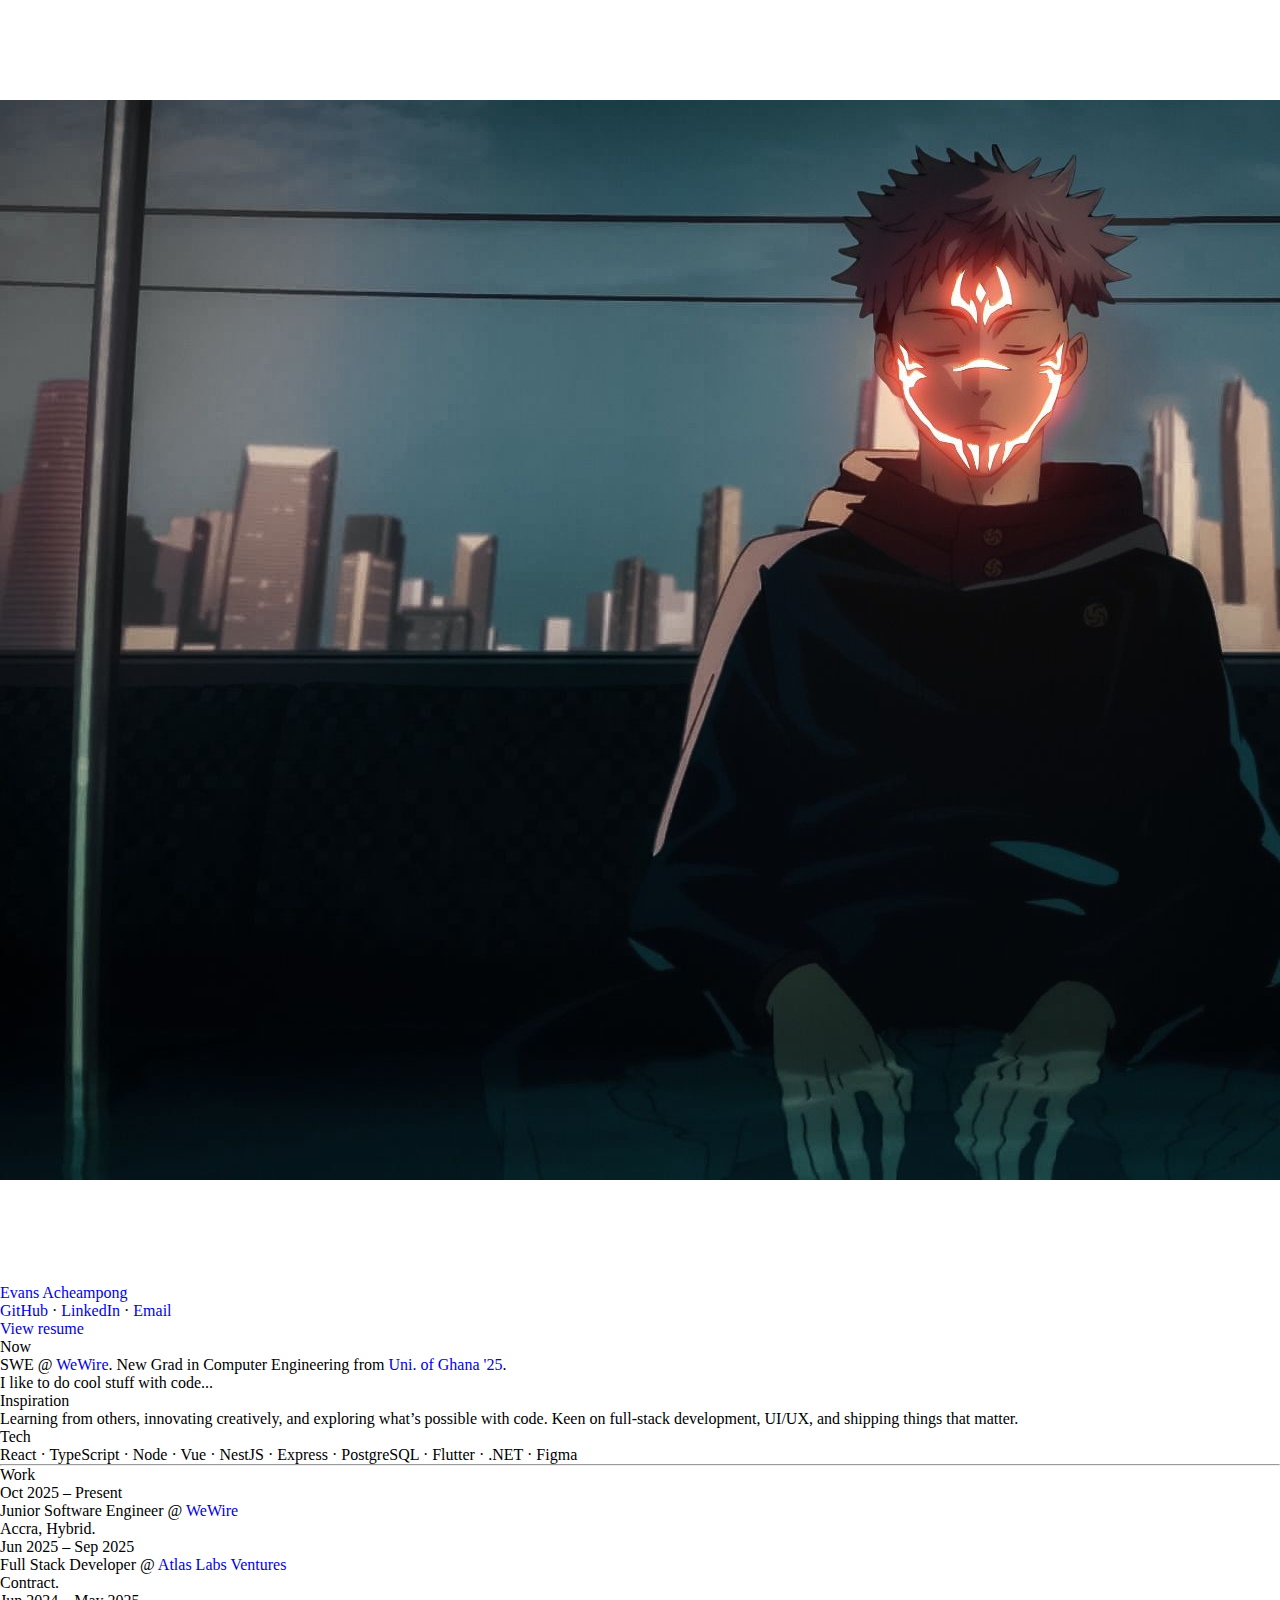
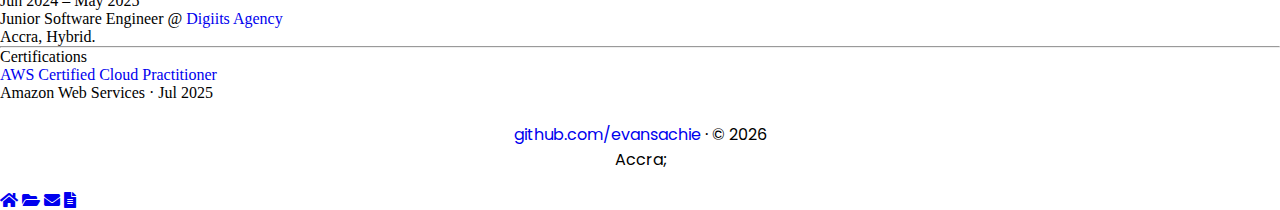
<file: index.html>
<!DOCTYPE html>
<html lang="en">
<head>
    <meta charset="UTF-8">
    <meta name="viewport" content="width=device-width, initial-scale=1.0">
    <meta name="description" content="Evans Acheampong - Software Engineer">
    <meta name="keywords" content="Evans Acheampong, Software Engineer, Full Stack, University of Ghana, Portfolio">
    <title>Evans Acheampong</title>
    <link rel="icon" type="image/png" href="images/logo.png">
    <link rel="preconnect" href="https://fonts.googleapis.com">
    <link rel="preconnect" href="https://fonts.gstatic.com" crossorigin>
    <link href="https://fonts.googleapis.com/css2?family=Nunito:ital,wght@0,400;0,600;0,700;1,400&display=swap" rel="stylesheet">
    <link href="https://pro.fontawesome.com/releases/v5.10.0/css/all.css" rel="stylesheet">
    <link href="style.css" rel="stylesheet">
</head>
<body>
    <section class="banner-section" aria-hidden="true">
        <div class="banner-wrap">
            <img src="images/banner.jpg" alt="" class="banner">
            <div class="banner-overlay"></div>
        </div>
    </section>
    <div class="page-wrap">
    <main class="main">
        <p class="name-wrap">
            <a href="#" class="name">Evans Acheampong</a>
        </p>

        <div class="block block--links">
            <p class="home-links">
                <a href="https://github.com/evansachie" target="_blank" rel="noopener" class="home-link">GitHub</a>
                <span class="home-link-sep">·</span>
                <a href="https://www.linkedin.com/in/evans-acheampong/" target="_blank" rel="noopener" class="home-link">LinkedIn</a>
                <span class="home-link-sep">·</span>
                <a href="mailto:evansachie01@gmail.com" class="home-link">Email</a>
            </p>
        </div>
        
        <p class="resume-wrap">
            <a href="./assets/resume.pdf" target="_blank" rel="noopener" class="btn-text">View resume</a>
        </p>

        <div class="block" id="now">
            <p class="label">Now</p>
            <p class="prose">
                SWE @ <a href="https://www.wewire.com" target="_blank" rel="noopener">WeWire</a>.
                New Grad in Computer Engineering from <a href="https://www.ug.edu.gh" target="_blank" rel="noopener">Uni. of Ghana '25</a>.
            </p>
            <span class="emphasis">I like to do cool stuff with code...</span>
        </div>

        <div class="block">
            <p class="label">Inspiration</p>
            <p class="prose">
                Learning from others, innovating creatively, and exploring what’s possible with code.
                Keen on full-stack development, UI/UX, and shipping things that matter.
            </p>
        </div>

        <div class="block block--tech">
            <p class="label">Tech</p>
            <p class="tech-stack">React · TypeScript · Node · Vue · NestJS · Express · PostgreSQL · Flutter · .NET · Figma</p>
        </div>

        <hr>

        <div class="block" id="work">
            <p class="label">Work</p>
            <div class="work-grid">
                <div class="work-row">
                    <span class="work-date">Oct 2025 – Present</span>
                    <div class="work-details">
                        <p class="work-line">Junior Software Engineer @ <a href="https://www.wewire.com" target="_blank" rel="noopener">WeWire</a></p>
                        <p class="work-meta">Accra, Hybrid.</p>
                    </div>
                </div>
                <div class="work-row">
                    <span class="work-date">Jun 2025 – Sep 2025</span>
                    <div class="work-details">
                        <p class="work-line">Full Stack Developer @ <a href="https://atlaslabsventures.com" target="_blank" rel="noopener">Atlas Labs Ventures</a></p>
                        <p class="work-meta">Contract.</p>
                    </div>
                </div>
                <div class="work-row">
                    <span class="work-date">Jun 2024 – May 2025</span>
                    <div class="work-details">
                        <p class="work-line">Junior Software Engineer @ <a href="https://digiits.com" target="_blank" rel="noopener">Digiits Agency</a></p>
                        <p class="work-meta">Accra, Hybrid.</p>
                    </div>
                </div>
            </div>
        </div>

        <hr>

        <div class="block" id="certifications">
            <p class="label">Certifications</p>
            <div class="work-details">
                <p class="work-line"><a href="https://www.credly.com/badges/ff9334b4-b390-49c4-96d3-d92999b68a6c/public_url" target="_blank" rel="noopener">AWS Certified Cloud Practitioner</a></p>
                <p class="work-meta">Amazon Web Services · Jul 2025</p>
            </div>
        </div>

    </main>

    <footer class="footer">
        <div class="footer-inner">
            <div class="footer-left">
                <a href="https://github.com/evansachie" target="_blank" rel="noopener" class="footer-link">github.com/evansachie</a>
                <span class="footer-sep">·</span>
                <span class="footer-meta">© 2026</span>
            </div>
            <div class="footer-right">
                <span class="footer-location">Accra; <span id="footerTime"></span></span>
            </div>
        </div>
    </footer>
    </div>

    <nav class="bottom-nav" aria-label="Main navigation">
        <a href="index.html" class="bottom-nav__link bottom-nav__link--active" aria-label="Home"><i class="fas fa-home"></i></a>
        <a href="projects.html" class="bottom-nav__link" aria-label="Projects"><i class="fas fa-folder-open"></i></a>
        <a href="contact.html" class="bottom-nav__link" aria-label="Contact"><i class="fas fa-envelope"></i></a>
        <a href="./assets/resume.pdf" target="_blank" rel="noopener" class="bottom-nav__link" aria-label="Resume"><i class="fas fa-file-alt"></i></a>
    </nav>

    <script src="script.js"></script>
</body>
</html>
</file>
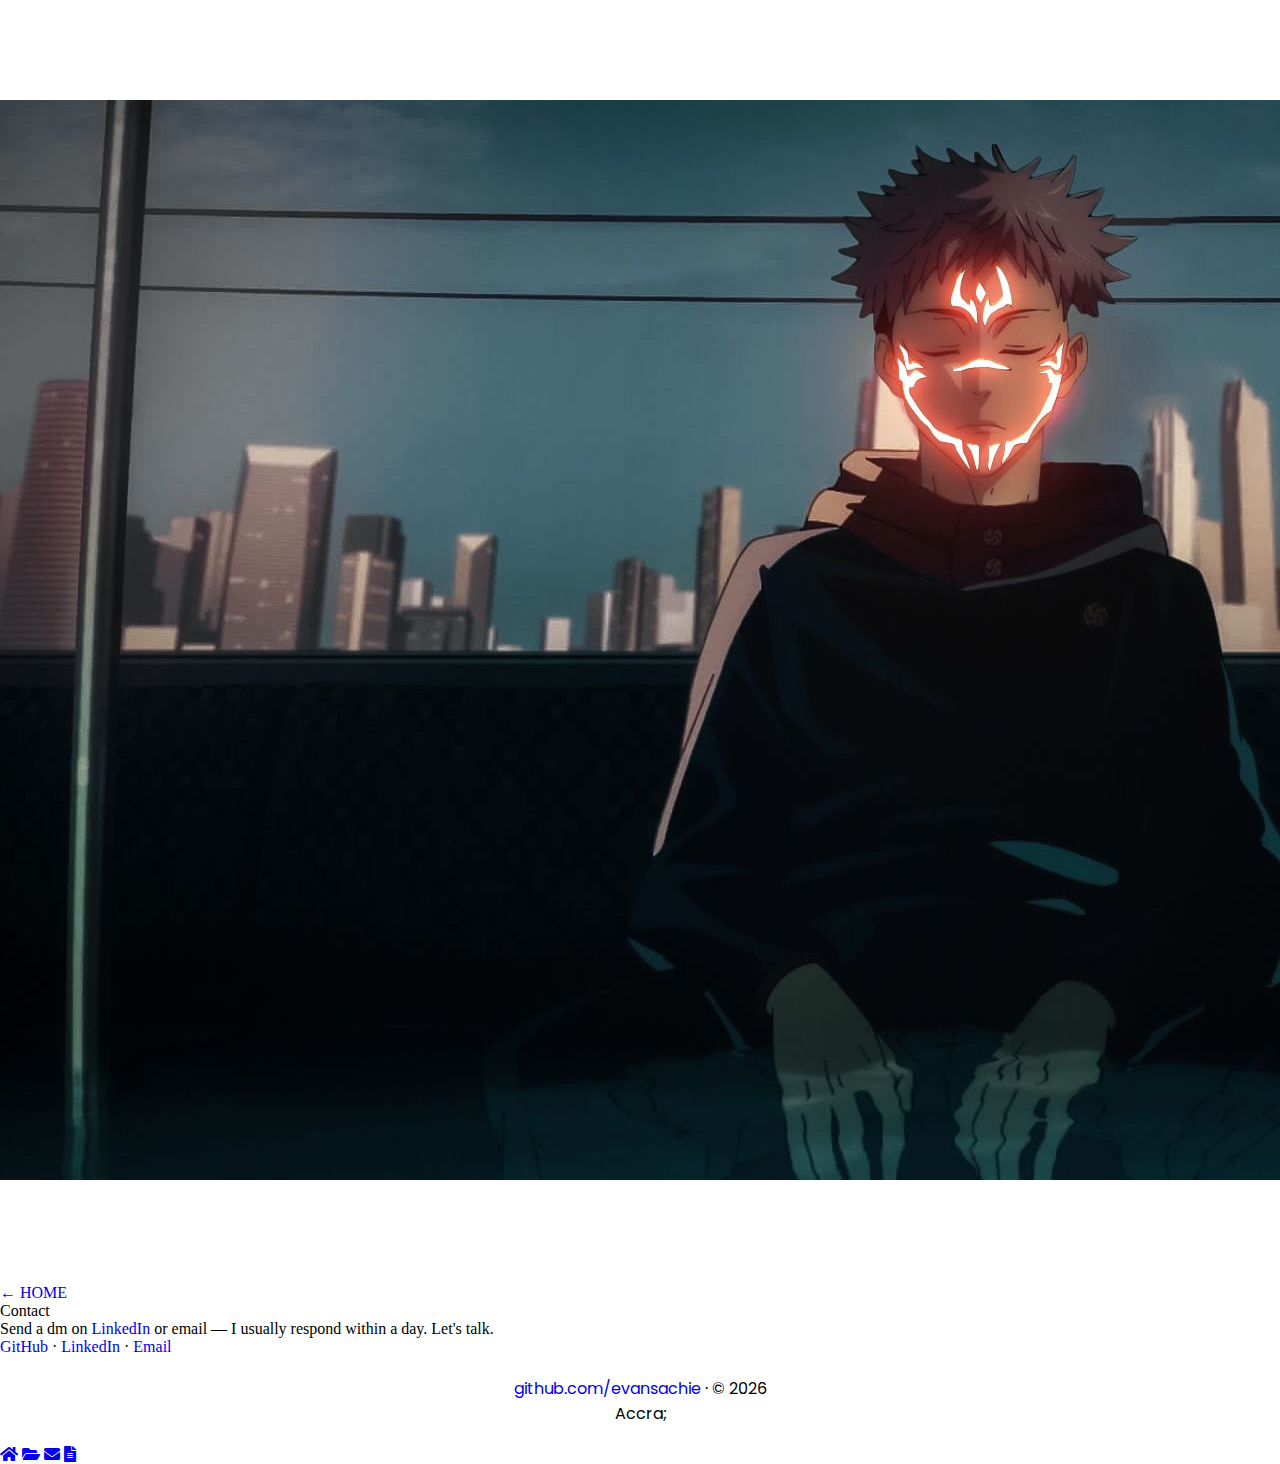
<file: contact.html>
<!DOCTYPE html>
<html lang="en">
<head>
    <meta charset="UTF-8">
    <meta name="viewport" content="width=device-width, initial-scale=1.0">
    <meta name="description" content="Evans Acheampong - Contact">
    <title>Contact · Evans Acheampong</title>
    <link rel="icon" type="image/png" href="images/logo.png">
    <link rel="preconnect" href="https://fonts.googleapis.com">
    <link rel="preconnect" href="https://fonts.gstatic.com" crossorigin>
    <link href="https://fonts.googleapis.com/css2?family=Nunito:ital,wght@0,400;0,600;0,700;1,400&display=swap" rel="stylesheet">
    <link href="https://pro.fontawesome.com/releases/v5.10.0/css/all.css" rel="stylesheet">
    <link href="style.css" rel="stylesheet">
</head>
<body>
    <section class="banner-section" aria-hidden="true">
        <div class="banner-wrap">
            <img src="images/banner.jpg" alt="" class="banner">
            <div class="banner-overlay"></div>
        </div>
    </section>
    <div class="page-wrap">
    <main class="main main--page">
        <p class="label"><a href="index.html" class="back-link">← HOME</a></p>
        <div class="block" id="contact">
            <p class="label">Contact</p>
            <p class="prose">
                Send a dm on <a href="https://www.linkedin.com/in/evans-acheampong/" target="_blank" rel="noopener">LinkedIn</a> or email — I usually respond within a day. Let's talk.
            </p>
            <div class="contact-links">
                <a href="https://github.com/evansachie" target="_blank" rel="noopener" class="contact-link">GitHub</a>
                <span class="contact-sep">·</span>
                <a href="https://www.linkedin.com/in/evans-acheampong/" target="_blank" rel="noopener" class="contact-link">LinkedIn</a>
                <span class="contact-sep">·</span>
                <a href="mailto:evansachie01@gmail.com" class="contact-link">Email</a>
            </div>
        </div>
    </main>

    <footer class="footer">
        <div class="footer-inner">
            <div class="footer-left">
                <a href="https://github.com/evansachie" target="_blank" rel="noopener" class="footer-link">github.com/evansachie</a>
                <span class="footer-sep">·</span>
                <span class="footer-meta">© 2026</span>
            </div>
            <div class="footer-right">
                <span class="footer-location">Accra; <span id="footerTime"></span></span>
            </div>
        </div>
    </footer>
    </div>

    <nav class="bottom-nav" aria-label="Main navigation">
        <a href="index.html" class="bottom-nav__link" aria-label="Home"><i class="fas fa-home"></i></a>
        <a href="projects.html" class="bottom-nav__link" aria-label="Projects"><i class="fas fa-folder-open"></i></a>
        <a href="contact.html" class="bottom-nav__link bottom-nav__link--active" aria-label="Contact"><i class="fas fa-envelope"></i></a>
        <a href="./assets/resume.pdf" target="_blank" rel="noopener" class="bottom-nav__link" aria-label="Resume"><i class="fas fa-file-alt"></i></a>
    </nav>

    <script src="script.js"></script>
</body>
</html>
</file>
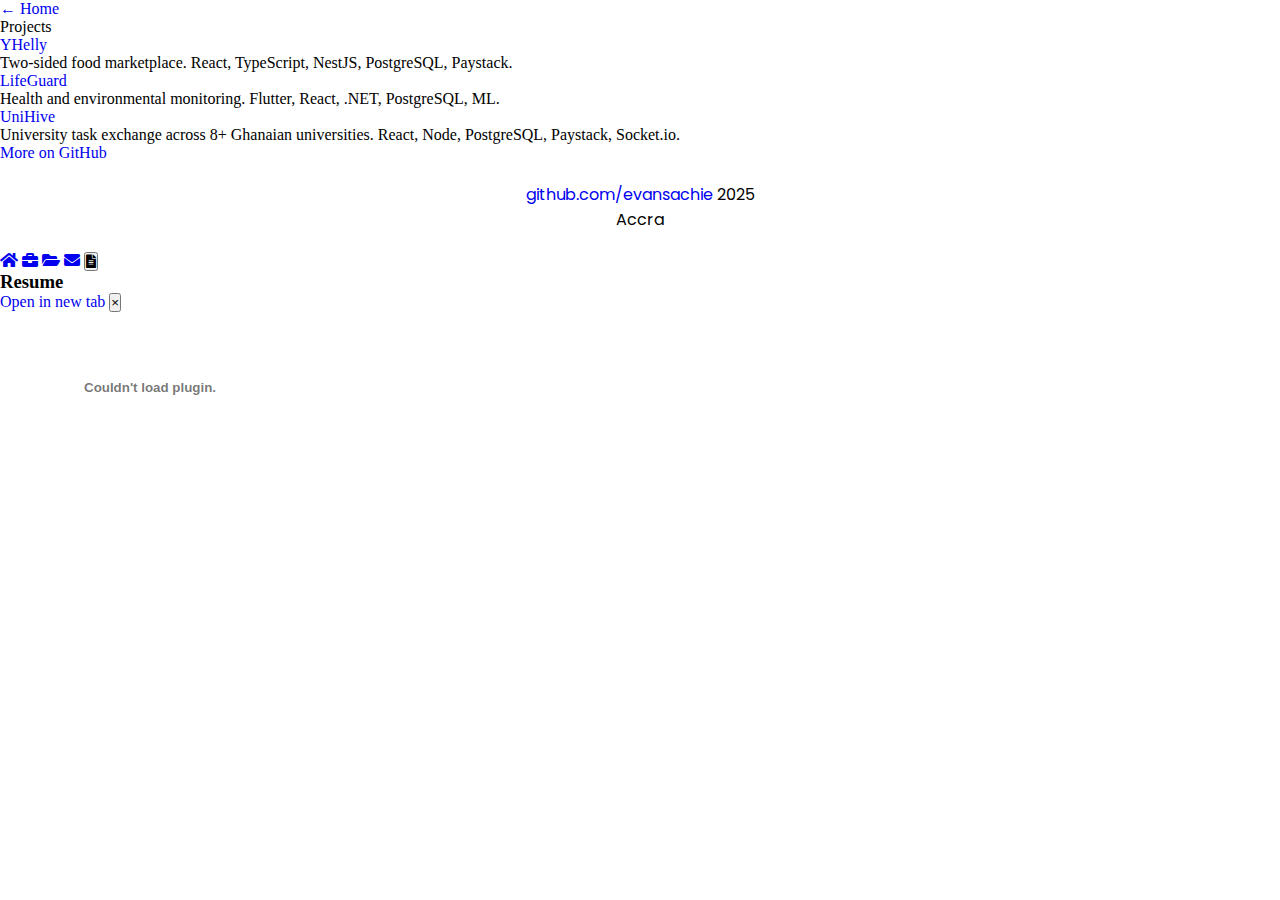
<file: projects.html>
<!DOCTYPE html>
<html lang="en">
<head>
    <meta charset="UTF-8">
    <meta name="viewport" content="width=device-width, initial-scale=1.0">
    <meta name="description" content="Evans Acheampong - Projects">
    <title>Projects · Evans Acheampong</title>
    <link rel="icon" type="image/png" href="images/logo.png">
    <link rel="preconnect" href="https://fonts.googleapis.com">
    <link rel="preconnect" href="https://fonts.gstatic.com" crossorigin>
    <link href="https://fonts.googleapis.com/css2?family=Nunito:ital,wght@0,400;0,600;0,700;1,400&display=swap" rel="stylesheet">
    <link href="https://pro.fontawesome.com/releases/v5.10.0/css/all.css" rel="stylesheet">
    <link href="style.css" rel="stylesheet">
</head>
<body>
    <main class="main main--page">
        <p class="label"><a href="index.html" class="back-link">← Home</a></p>
        <div class="block" id="projects">
            <p class="label">Projects</p>
            <div class="project-list">
                <div class="work-row work-row--no-date">
                    <div class="work-details">
                        <p class="work-line"><a href="https://yhelly.com" target="_blank" rel="noopener">YHelly</a></p>
                        <p class="work-meta">Two-sided food marketplace. React, TypeScript, NestJS, PostgreSQL, Paystack.</p>
                    </div>
                </div>
                <div class="work-row work-row--no-date">
                    <div class="work-details">
                        <p class="work-line"><a href="https://lifeguard-vert.vercel.app" target="_blank" rel="noopener">LifeGuard</a></p>
                        <p class="work-meta">Health and environmental monitoring. Flutter, React, .NET, PostgreSQL, ML.</p>
                    </div>
                </div>
                <div class="work-row work-row--no-date">
                    <div class="work-details">
                        <p class="work-line"><a href="https://uni-hive.vercel.app" target="_blank" rel="noopener">UniHive</a></p>
                        <p class="work-meta">University task exchange across 8+ Ghanaian universities. React, Node, PostgreSQL, Paystack, Socket.io.</p>
                    </div>
                </div>
            </div>
            <p class="link-more-wrap"><a href="https://github.com/evansachie?tab=repositories" target="_blank" rel="noopener" class="link-more">More on GitHub</a></p>
        </div>
    </main>

    <footer class="footer">
        <div class="footer-inner">
            <div class="footer-left">
                <a href="https://github.com/evansachie" target="_blank" rel="noopener" class="footer-link">github.com/evansachie</a>
                <span class="footer-meta">2025</span>
            </div>
            <div class="footer-right">
                <span class="footer-location">Accra</span>
            </div>
        </div>
    </footer>

    <nav class="bottom-nav" aria-label="Main navigation">
        <a href="index.html" class="bottom-nav__link" aria-label="Home"><i class="fas fa-home"></i></a>
        <a href="index.html#work" class="bottom-nav__link" aria-label="Work"><i class="fas fa-briefcase"></i></a>
        <a href="projects.html" class="bottom-nav__link bottom-nav__link--active" aria-label="Projects"><i class="fas fa-folder-open"></i></a>
        <a href="index.html#contact" class="bottom-nav__link" aria-label="Contact"><i class="fas fa-envelope"></i></a>
        <button type="button" class="bottom-nav__link js-resume-btn" aria-label="Resume"><i class="fas fa-file-alt"></i></button>
    </nav>

    <div id="resumeModal" class="modal">
        <div class="modal-content">
            <div class="modal-header">
                <h3 class="modal-title">Resume</h3>
                <div class="modal-header-actions">
                    <a href="./assets/resume.pdf" target="_blank" rel="noopener" class="modal-open-pdf">Open in new tab</a>
                    <button type="button" class="modal-close" aria-label="Close">×</button>
                </div>
            </div>
            <div class="modal-body">
                <embed src="./assets/resume.pdf" type="application/pdf" class="resume-pdf">
            </div>
        </div>
    </div>

    <script src="script.js"></script>
</body>
</html>
</file>
<file: style.css>
@import url("https://fonts.googleapis.com/css2?family=Poppins:wght@400;500;600;700&family=Ubuntu:wght@400;500;700&display=swap");
@import url("https://fonts.googleapis.com/css2?family=Pacifico&display=swap");

/* CSS * Selector, Select all elements */
* {
  margin: 0;
  padding: 0;
  box-sizing: border-box;
  text-decoration: none;
}

html {
  scroll-behavior: smooth;
}
/* Navbar Styling*/
.navbar {
  position: fixed;
  width: 100%;
  padding: 10px 0;
  z-index: 999;
  font-family: "Ubuntu", sans-serif;
  transition: all 0.3s ease;
}
.navbar.sticky {
  padding: 2px 0;
  background-color: crimson;
}
.max-width {
  max-width: 1300px;
  padding: 0 80px;
  margin: auto;
}
.navbar .max-width {
  display: flex;
  align-items: center;
  justify-content: space-between;
}
.navbar .logo a {
  font-size: 30px;
  font-weight: 500;
  color: #fff;
  font-family: "Pacifico";
  transition: all 0.3s ease;
}

.navbar .logo a span {
  color: crimson;
}
.navbar.sticky .logo a span {
  color: white;
}
.navbar.sticky .logo a:hover,
.navbar.sticky .logo a span:hover {
  color: black;
}
.navbar .menu li {
  list-style: none;
  display: inline-block;
}
.navbar .menu li a {
  display: block;
  font-size: 18px;
  font-weight: 500;
  margin-left: 25px;
  color: #fff;
  transition: color 0.3s ease;
}
.navbar .menu li a:hover {
  color: crimson;
}
.navbar.sticky .menu li a:hover {
  color: #000;
}

/* Menu Button Styling */
.menu-btn {
  color: white;
  font-size: 23px;
  cursor: pointer;
  display: none;
}

/* Scroll button styling */
.scroll-up-btn {
  position: fixed;
  height: 50px;
  width: 47px;
  background: crimson;
  right: 30px;
  bottom: 10px;
  text-align: center;
  line-height: 50px;
  color: #fff;
  z-index: 999;
  font-size: 30px;
  border-radius: 6px;
  cursor: pointer;
  opacity: 0;
  pointer-events: none;
  transition: all 0.3s ease;
}
.scroll-up-btn.show {
  opacity: 1;
  pointer-events: auto;
  bottom: 30px;
}

/* Fade In & Fade Out Elements on Scroll Start */
.fadein {
  opacity: 0.5;
}
.showme {
  transition: opacity 0.1s ease;
  opacity: 1 !important;
}

/* Home Section Styling */
.home {
  display: flex;
  background: url(images/bannernew.jpg) no-repeat center;
  height: 100vh;
  background-size: cover;
  background-attachment: fixed;
  color: white;
  min-height: 500px;
  font-family: "Ubuntu", sans-serif;
}
.home .max-width {
  margin: auto 0 auto 40px;
}
.home .home-content .text-1 {
  font-size: 27px;
}
.home .home-content .text-2 {
  font-size: 75px;
  font-weight: 600;
  margin-left: -3px;
}
.home .home-content .text-3 {
  font-size: 40px;
  margin: 5px 0;
}
.home .home-content .text-3 span {
  font-weight: 500;
  color: crimson;
}
.home .home-content a {
  display: inline-block;
  background: crimson;
  color: #fff;
  font-size: 25px;
  padding: 8px 20px;
  margin-top: 20px;
  border-radius: 6px;
  border: 2px solid crimson;
  transition: all 0.3s ease;
}
.home .home-content .web {
  margin-right: 25px;
}

.home .home-content a:hover {
  color: white;
  background: #000;
}

/* all similar content styling code */
section {
  padding: 100px 0;
}
.about,
.skills,
.projects,
.contact,
footer {
  font-family: "Poppins", sans-serif;
}
.about .about-content,
.skills .skills-content,
.contact .contact-content {
  display: flex;
  flex-wrap: wrap;
  align-items: center;
  justify-content: space-between;
}
section .title {
  position: relative;
  text-align: center;
  font-size: 40px;
  font-weight: 500;
  margin-bottom: 60px;
  padding-bottom: 20px;
  font-family: "Ubuntu", sans-serif;
}
section .title::before {
  content: "";
  position: absolute;
  bottom: 0px;
  left: 50%;
  width: 180px;
  height: 3px;
  background: #111;
  transform: translateX(-50%);
}
section .title::after {
  position: absolute;
  bottom: -12px;
  left: 50%;
  padding: 5px;
  font-size: 20px;
  color: crimson;
  background: #fff;
  transform: translateX(-50%);
}

.skills,
.contact {
  background: #111;
  color: #fff;
}
.skills .title::before,
.contact .title::before {
  background: #fff;
}

/* about section styling */
.about .title::after {
  content: "who am i";
}

.about .about-content .left {
  width: 45%;
}
.about .about-content .left img {
  height: 400px;
  width: 400px;
  object-fit: cover;
  border-radius: 40px 0px 40px 0px;
}
.about .about-content .right {
  width: 55%;
}
.about .about-content .right .text {
  font-size: 25px;
  font-weight: 700;
  margin-bottom: 10px;
}
.about .about-content .right .text span {
  color: crimson;
}
.about .about-content .right p {
  text-align: justify;
  line-height: 1.6;
  letter-spacing: 1px;
}
.about .about-content .right a {
  display: inline-block;
  background: crimson;
  color: #fff;
  font-size: 25px;
  font-weight: 500;
  padding: 3px 25px;
  margin-top: 20px;
  border-radius: 6px;
  border: 2px solid crimson;
  transition: all 0.3s ease;
}
.about .about-content .right a:hover {
  color: crimson;
  background: none;
}

/* Social media section styling */
.button1 {
  float: left;
  width: 45px;
  height: 45px;
  cursor: pointer;
  background: #fff;
  overflow: hidden;
  border-radius: 35px;
  transition: all 0.3s ease-in-out;
  box-shadow: 0 5px 5px rgba(0, 0, 0, 0.1);
}
.button1 .icon {
  width: 45px;
  height: 45px;
  text-align: center;
  border-radius: 35px;
  display: inline-block;
  transition: all 0.3s ease-in-out;
}

.button1 .icon i {
  font-size: 18px;
  line-height: 45px;
  color: crimson;
  transition: all 0.3s ease-in-out;
}
.button1:hover {
  width: 150px;
}
.button1:hover i {
  color: #fff;
}
.button1 span {
  font-size: 15px;
  font-weight: 500;
  line-height: 10px;
  margin-left: 5px;
}

.button1:nth-child(1):hover .icon {
  background: #e1306c;
}

.button1:nth-child(2):hover .icon {
  background: #4267b2;
}

.button1:nth-child(3):hover .icon {
  background: #1da1f2;
}

.button1:nth-child(4):hover .icon {
  background: #1da1f2;
}

.button1:nth-child(5):hover .icon {
  background: #1da1f2;
}

.button1:nth-child(6):hover .icon {
  background: #333;
}
.button1:nth-child(7):hover .icon {
  background: #1da1f2;
}
.button1:nth-child(1) span a {
  color: #e1306c;
}

.button1:nth-child(2) span a {
  color: #4267b2;
}

.button1:nth-child(3) span a {
  color: #1da1f2;
}

.button1:nth-child(4) span a {
  color: #1da1f2;
}

.button1:nth-child(5) span a {
  color: #1da1f2;
}

.button1:nth-child(6) span a {
  color: #333;
}
.button1:nth-child(7) span a {
  color: #1da1f2;
}


/*Education Section Styling*/
.education-wrapper {
  display: flex;
  justify-content: space-around;
  flex-wrap: wrap;
}

.education-entry {
  background-color: #fff;
  box-shadow: 0 4px 8px rgba(0, 0, 0, 0.1);
  padding: 20px;
  margin: 20px;
  border-radius: 8px;
  width: calc(50% - 40px); /* Adjust the width as needed */
  box-sizing: border-box;
}

.education-entry h3 {
  color: #333;
  font-size: 1.5em;
  margin-bottom: 10px;
}

.education-entry p {
  color: #666;
  margin-bottom: 5px;
}

/* Skills section styling */
.skills .title::after {
  background: #111;
  content: "Skills";
}
.skills .skills-content .column {
  width: 100%; /* Adjust as needed for your design */
}

.skills .skills-content .left .text {
  font-size: 20px;
  font-weight: 600;
  margin-bottom: 10px;
}

.skills .skills-content .left .horizontal-skills {
  list-style: none;
  padding: 0;
  display: flex;
  flex-wrap: wrap;
  margin: 0;
}

.skills .skills-content .left .horizontal-skills li {
  font-size: 16px;
  margin-right: 20px;
  margin-bottom: 6px;
}

.skills .skills-content .left a {
  display: inline-block;
  background: crimson;
  color: #fff;
  font-size: 18px;
  font-weight: 500;
  padding: 8px 16px;
  margin-top: 20px;
  border-radius: 6px;
  text-decoration: none;
  transition: background 0.3s ease, color 0.3s ease;
}

.skills .skills-content .left a:hover {
  color: crimson;
  background: #fff;
  border: 2px solid crimson;
}

/* Skill bars styling */
.skills .skills-content .right .info {
  margin-bottom: 15px;
  display: flex;
  align-items: center;
  justify-content: space-between;
}

.skills .skills-content .right .info span {
  font-weight: bold;
}

.skills .skills-content .right .info img {
  padding: 0 10px;
  max-width: 30px; /* Adjust the width as needed */
  height: auto;
}

.skills .skills-content .right .line {
  background: #f0f0f0;
  height: 10px;
  border-radius: 6px;
  position: relative;
}

.skills .skills-content .right .line:before {
  content: "";
  background: crimson;
  height: 100%;
  width: 90%; /* Adjust the skill level (percentage) */
  border-radius: 6px;
  position: absolute;
}

/* Adjust skill level percentages as needed */
.skills .skills-content .right .line.python:before {
  width: 90%; /* Python skill level */
}

.skills .skills-content .right .line.javascript:before {
  width: 80%; /* JavaScript skill level */
}

.skills .skills-content .right .line.ccpp:before {
  width: 70%; /* C/C++ skill level */
}

.skills .skills-content .right .line.mysql:before {
  width: 80%; /* MySQL skill level */
}

.skills .skills-content .right .line.node:before {
  width: 75%; /* Node.js skill level */
}

/* Education Section Styling */
.education {
  background-color: #f9f9f9;
  padding: 80px 0;
  text-align: center;
}

.education .title {
  font-size: 40px;
  font-weight: 600;
  margin-bottom: 40px;
  color: #333;
}

.education .education-item {
  display: flex;
  flex-wrap: wrap;
  justify-content: space-between;
  margin-bottom: 40px;
}

.education .education-content {
  background-color: #fff;
  padding: 20px;
  border-radius: 8px;
  box-shadow: 0 4px 8px rgba(0, 0, 0, 0.1);
  text-align: left;
  transition: transform 0.3s ease-in-out;
  width: calc(33.33% - 20px); /* Adjust based on your layout */
}

.education .education-content:hover {
  transform: translateY(-10px);
  box-shadow: 0 8px 16px rgba(0, 0, 0, 0.2);
}

.education .education-title {
  font-size: 40px;
  font-weight: 600;
  margin-bottom: 10px;
  color: #333;
}

.education .education-date {
  font-size: 20px;
  color: #777;
}

.education .education-description {
  font-size: 20px;
  line-height: 1.5;
  color: #555;
}

/* Responsive Design */
@media screen and (max-width: 768px) {
  .education .education-item {
    flex-direction: column;
    align-items: center;
  }

  .education .education-content {
    width: 100%;
    margin-bottom: 20px;
  }
}


/* Project section styling */
.projects .project-containers {
  display: flex;
  flex-wrap: wrap;
  justify-content: center; /* Center horizontally */
  align-items: center; /* Center vertically */
  margin-top: 20px;
}

.projects .project-container {
  display: flex;
  flex-wrap: nowrap;
  overflow-x: auto; /* Allow horizontal scrolling */
  margin-top: 20px;
}

.projects .project-card {
  width: 300px;
  margin-right: 20px;
  background-color: #f5f5f5;
  border-radius: 8px;
  box-shadow: 0 2px 4px rgba(0, 0, 0, 0.1);
  transition: transform 0.3s ease-in-out;
  display: flex;
  flex-direction: column;
}

.projects .project-card:last-child {
  margin-right: 0; /* Remove right margin for the last card */
}

.projects .project-card:hover {
  transform: translateY(-5px);
}

.projects .project-image {
  overflow: hidden;
  border-radius: 8px 8px 0 0;
}

.projects .project-image img {
  width: 100%;
  height: auto;
}

.projects .project-info {
  padding: 20px;
}

.projects .project-title {
  font-size: 18px;
  font-weight: 600;
  margin-bottom: 10px;
}

.projects .project-description {
  font-size: 14px;
  line-height: 1.4;
  margin-bottom: 15px;
}

.projects .project-link {
  text-decoration: none;
  color: #007bff;
  font-weight: 600;
  transition: color 0.3s ease;
}

.projects .project-link:hover {
  color: #0056b3;
}

/* Media Queries */
@media screen and (max-width: 768px) {
  .projects .project-card {
    width: 90%;
    margin-right: 0;
    margin-bottom: 20px;
  }

  .projects .project-container {
    flex-wrap: wrap;
  }
}

/*Github Button styling*/
.button-icon {
  display: flex;
  border: 3px #fff solid;
  width: fit-content;
  height: fit-content;
  cursor: pointer;
}

.icon {
  background-color: #fff;
  padding: 10px 10px 5px 10px;
}

.icon svg {
  width: 25px;
  height: 25px;
}

.cube {
  transition: all 0.4s;
  transform-style: preserve-3d;
  width: 200px;
  height: 20px;
}

.button-icon:hover {
  border-color: #ff98a2;
}

.button-icon:hover .cube {
  transform: rotateX(90deg);
}

.side {
  position: absolute;
  height: 47px;
  width: 200px;
  display: flex;
  font-size: 0.8em;
  justify-content: center;
  align-items: center;
  text-transform: uppercase;
  letter-spacing: 0.5px;
  font-weight: bold;
}

.top {
  background: #ff98a2;
  color: #fff;
  transform: rotateX(-90deg) translate3d(0, 13.5px, 2em);
}

.front {
  background: #222229;
  color: #fff;
  transform: translate3d(0, 0, 1em);
}

/* Center the button horizontally and vertically */
.view-more-projects-button {
  display: flex;
  justify-content: center;
  align-items: center;
  text-align: center;
  margin: 40px auto; /* Adjust the margin as needed */
  padding: 10px 20px; /* Adjust the padding as needed */
  background-color: #007bff; /* Button background color */
  color: #fff; /* Text color */
  font-size: 18px; /* Font size */
  border: none;
  border-radius: 5px; /* Rounded corners */
  text-decoration: none; /* Remove underlines */
  transition: background-color 0.3s ease; /* Smooth hover effect */
}


/* Hover effect - change background color on hover */
.view-more-projects-button:hover {
  background-color: #0056b3; /* Adjust the hover background color as needed */
}


/* UI/UX Design Projects section styling */

.ui-ux-projects .subtitle {
  text-align: center;
  max-width: 800px;
  margin: 0 auto;
  font-size: 16px;
  line-height: 1.5;
  color: #555; /* Adjust the color as needed */
}

.ui-ux-projects .subtitle.fadein {
  opacity: 0;
  animation: fadeIn 1s ease-in-out forwards;
}

/* Define the fadeIn animation */
@keyframes fadeIn {
  from {
    opacity: 0;
  }
  to {
    opacity: 1;
  }
}

.ui-ux-projects .project-container {
  display: flex;
  flex-wrap: nowrap;
  overflow-x: auto; /* Allow horizontal scrolling */
  margin-top: 20px;
}

.ui-ux-projects .project-card {
  width: 300px;
  margin-right: 20px;
  background-color: #f5f5f5;
  border-radius: 8px;
  box-shadow: 0 2px 4px rgba(0, 0, 0, 0.1);
  transition: transform 0.3s ease-in-out;
  display: flex;
  flex-direction: column;
}

.ui-ux-projects .project-card:last-child {
  margin-right: 0; /* Remove right margin for the last card */
}

.ui-ux-projects .project-card:hover {
  transform: translateY(-5px);
}

.ui-ux-projects .project-image {
  overflow: hidden;
  border-radius: 8px 8px 0 0;
}

.ui-ux-projects .project-image img {
  width: 100%;
  height: auto;
}

.ui-ux-projects .project-info {
  padding: 20px;
}

.ui-ux-projects .project-title {
  font-size: 18px;
  font-weight: 600;
  margin-bottom: 10px;
}

.ui-ux-projects .project-description {
  font-size: 14px;
  line-height: 1.4;
  margin-bottom: 15px;
}

.ui-ux-projects .project-link {
  text-decoration: none;
  color: #007bff;
  font-weight: 600;
  transition: color 0.3s ease;
}

.ui-ux-projects .project-link:hover {
  color: #0056b3;
}

/* Media Queries */
@media screen and (max-width: 768px) {
  .ui-ux-projects .project-card {
    width: 90%;
    margin-right: 0;
    margin-bottom: 20px;
  }

  .ui-ux-projects .project-container {
    flex-wrap: wrap;
  }
}

/* Center the button horizontally and vertically */
.view-more-projects-button.ui-ux {
  display: flex;
  justify-content: center;
  align-items: center;
  text-align: center;
  margin: 40px auto; /* Adjust the margin as needed */
  padding: 10px 20px; /* Adjust the padding as needed */
  background-color: #007bff; /* Button background color */
  color: #fff; /* Text color */
  font-size: 18px; /* Font size */
  border: none;
  border-radius: 5px; /* Rounded corners */
  text-decoration: none; /* Remove underlines */
  transition: background-color 0.3s ease; /* Smooth hover effect */
}

/* Hover effect - change background color on hover */
.view-more-projects-button.ui-ux:hover {
  background-color: #0056b3; /* Adjust the hover background color as needed */
}

.ui-ux-projects .call-to-action {
  text-align: center;
  max-width: 800px;
  margin: 20px auto; /* Adjust the margin as needed */
  font-size: 16px;
  line-height: 1.5;
  color: #555; /* Adjust the color as needed */
}

.ui-ux-projects .call-to-action.fadein {
  opacity: 0;
  animation: fadeIn 1s ease-in-out forwards;
}

/* Define the fadeIn animation */
@keyframes fadeIn {
  from {
    opacity: 0;
  }
  to {
    opacity: 1;
  }
}


/* Certifications section styling */
.certifications {
  background: #f9f9f9; /* Background color */
  padding: 100px 0;
  font-family: "Poppins", sans-serif;
}

.certifications .title::after {
  content: "my certifications";
  background: #f0eded;
}

.certifications .max-width {
  margin: auto;
}

.certifications .certification-item {
  background: #fff; /* Item background color */
  padding: 20px;
  margin: 20px 0;
  border-radius: 8px;
  box-shadow: 0 2px 4px rgba(0, 0, 0, 0.1);
}

.certifications .certification-item h3 {
  font-size: 18px;
  font-weight: 600;
  margin-bottom: 5px;
  color: #111; /* Item title color */
}

.certifications .certification-item p {
  font-size: 14px;
  color: #777; /* Date color */
}



/* contact section styling */
.contact .title::after {
  background: #111;
  content: "get in touch";
}
.contact .contact-content .column {
  width: calc(50% - 30px);
}
.contact .left .text {
  margin-top: 20px;
}
.contact .contact-content .left .text {
  font-size: 20px;
  font-weight: 600;
  margin-bottom: 10px;
}
.contact .contact-content .left p {
  text-align: justify;
}
.contact .contact-content .left .text1 {
  font-size: 20px;
  font-weight: 700;
  margin-bottom: 10px;
  margin-top: 20px;
}
.contact .contact-content .left .icons {
  margin: 10px 0;
}
.contact .contact-content .row {
  display: flex;
  height: 65px;
  align-items: center;
}
.contact .contact-content .row i {
  font-size: 25px;
  color: crimson;
}
.contact .contact-content .row .email-icon {
  margin-left: -7px;
}
.contact .contact-content .row .info {
  margin-left: 30px;
  justify-content: left;
  float: left;
}
.contact .contact-content .info .head {
  font-weight: 600;
}
.contact .contact-content .info .sub-title {
  color: #fff;
}
.contact .right .text {
  padding-bottom: 10px;
  font-weight: 600;
}
.contact .right form .fields {
  display: flex;
}
.contact .right form .fields,
.contact .right form .field {
  height: 45px;
  width: 100%;
  margin-bottom: 15px;
}
.contact .right form .name {
  margin-right: 10px;
}
.contact .right form .email {
  margin-left: 10px;
}
.contact .right form .textarea {
  height: 160px;
  width: 100%;
}
.contact .right form .field input,
.contact .right form .textarea textarea {
  height: 100%;
  width: 100%;
  border: 1px solid lightgrey;
  border-radius: 6px;
  outline: none;
  padding: 0 15px;
  font-size: 15px;
  font-family: "Poppins", sans-serif;
}
.contact .right form .textarea textarea {
  padding-top: 10px;
}
.contact .right form .button {
  height: 47px;
  width: 220px;
}
.contact .right form .button button {
  height: 100%;
  width: 100%;
  border: 2px solid crimson;
  background: crimson;
  color: #fff;
  font-size: 22px;
  font-weight: 500;
  border-radius: 6px;
  transition: all 0.3s ease;
  cursor: pointer;
}
.contact .right form .button button:hover {
  color: #fff;
  background: none;
}

/* footer section styling */
footer {
  background: #fff;
  padding: 20px 23px;
  color: #000;
  text-align: center;
}
footer span a {
  color: crimson;
  text-decoration: none;
}
footer span a:hover {
  text-decoration: underline;
}

/* responsive media query start */
@media (max-width: 1300px) {
  .home .max-width {
    margin-left: 0px;
  }
}

@media (max-width: 1104px) {
  .about .about-content .left img {
    height: 350px;
    width: 350px;
  }
}

@media (max-width: 991px) {
  .max-width {
    padding: 0 50px;
  }
}

@media (max-width: 947px) {
  .max-width {
    padding: 0 50px;
  }
  .menu-btn {
    display: block;
    z-index: 999;
  }
  .menu-btn i.active:before {
    content: "\f00d";
  }
  .navbar .menu {
    position: fixed;
    height: 100vh;
    width: 100%;
    left: -100%;
    top: 0;
    background: #111;
    text-align: center;
    padding-top: 40px;
    transition: all 0.3s ease;
  }
  .navbar .menu.active {
    left: 0;
  }
  .navbar .menu li {
    display: block;
  }
  .navbar .menu li a {
    display: inline-block;
    margin: 20px 0;
    font-size: 25px;
  }
  .home .home-content .text-2 {
    font-size: 72px;
  }
  .home .home-content .text-3 {
    font-size: 35px;
  }
  .home .home-content a {
    font-size: 22px;
    padding: 6px 24px;
  }
  .max-width {
    max-width: 800px;
  }
  .about .about-content .column {
    width: 100%;
  }

  .about .about-content .left .wrapper {
    margin: 0 auto 10px;
  }
  .about .about-content .right {
    flex: 100%;
    margin-top: 30px;
  }

  .skills .skills-content .column,
  .contact .contact-content .column {
    width: 100%;
    margin-bottom: 35px;
  }
  .contact .left .text {
    margin-top: 0px;
  }
}

@media (max-width: 690px) {
  .max-width {
    padding: 0 23px;
  }
  .home .home-content .text-2 {
    font-size: 60px;
  }
  .home .home-content .text-3 {
    font-size: 32px;
  }
  .home .home-content a {
    font-size: 20px;
  }
}

@media (max-width: 540px) {
  .about .about-content .right .text .break {
    display: block;
  }
}

@media (max-width: 500px) {
  .max-width {
    padding: 0 23px;
  }
  .home .home-content .text-2 {
    font-size: 50px;
  }
  .home .home-content .text-3 {
    font-size: 27px;
  }
  .projects .carousel .card {
    margin-top: 10px;
    padding: 10px 15px;
  }
  .projects .carousel .card img {
    height: 180px;
    width: 200px;
  }
}

@media (max-width: 380px) {
  .about .about-content .left img {
    height: 250px;
    width: 250px;
  }
}
</file>
